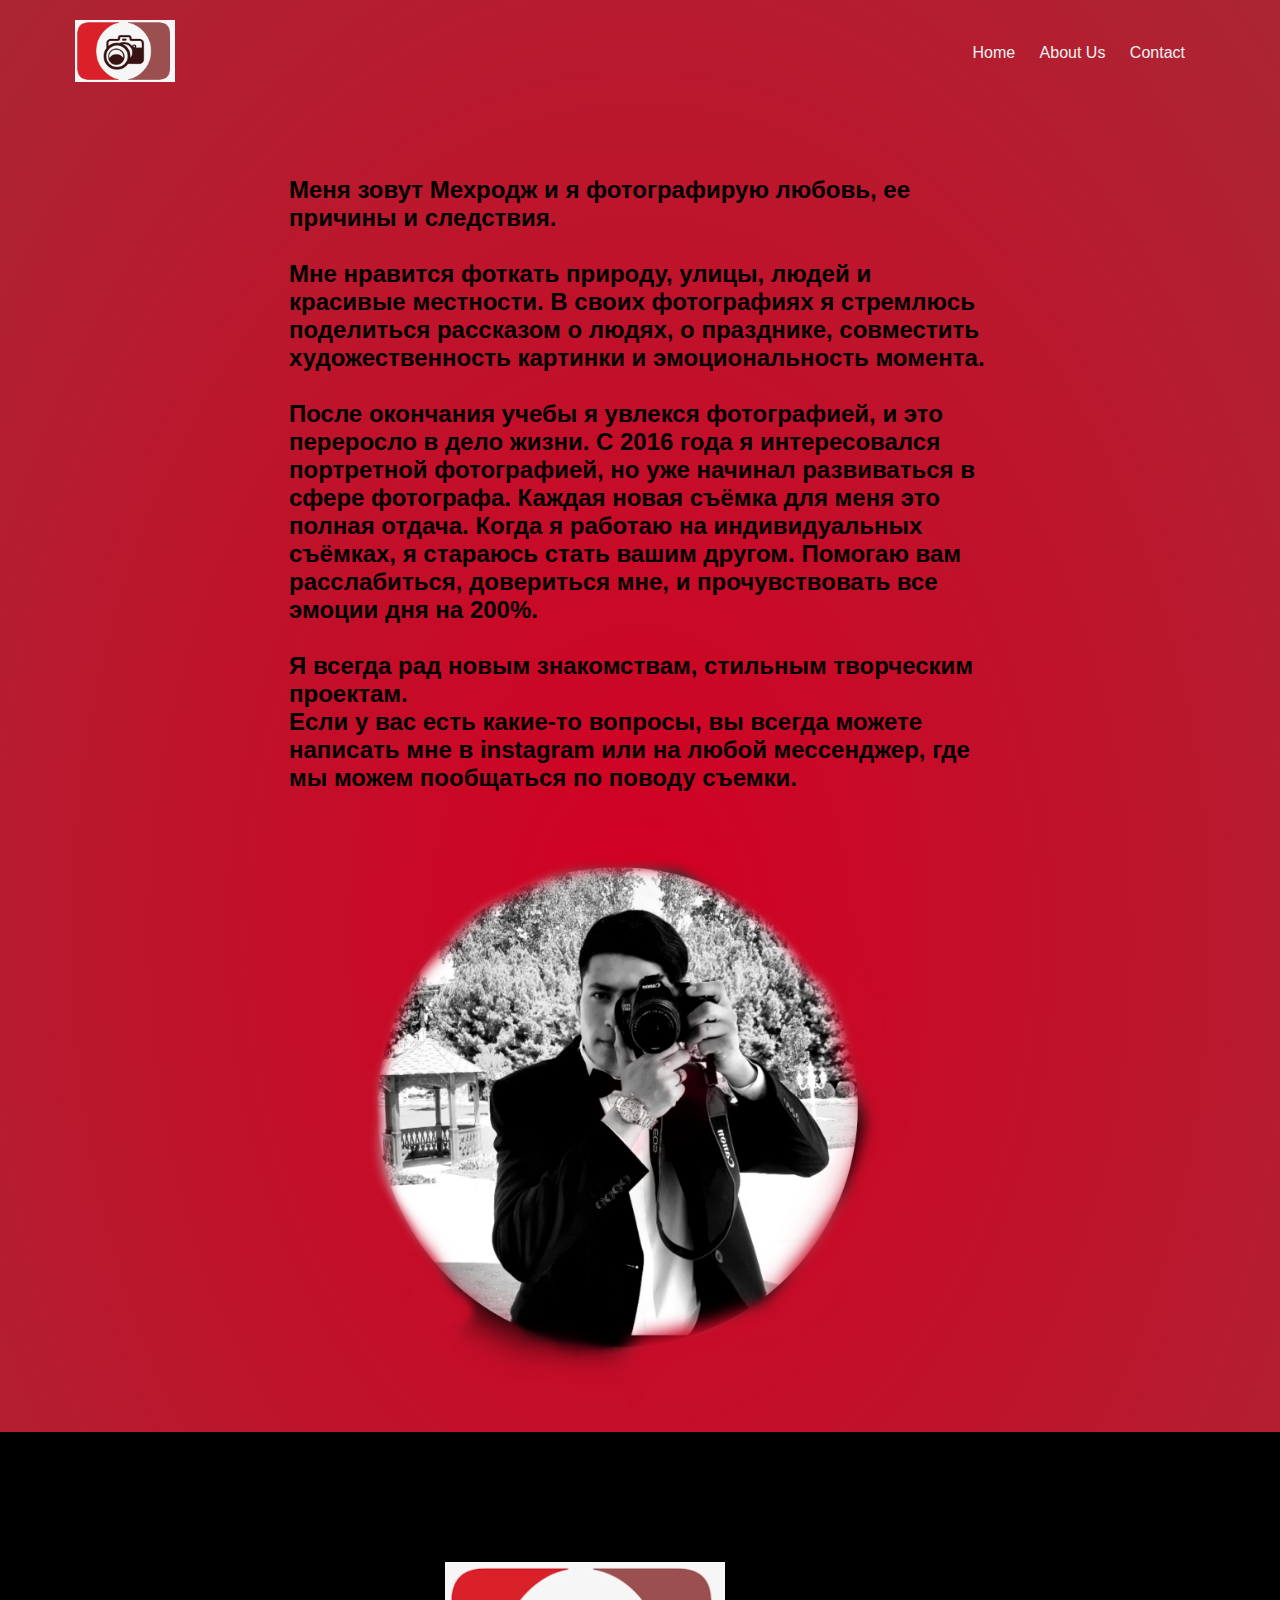
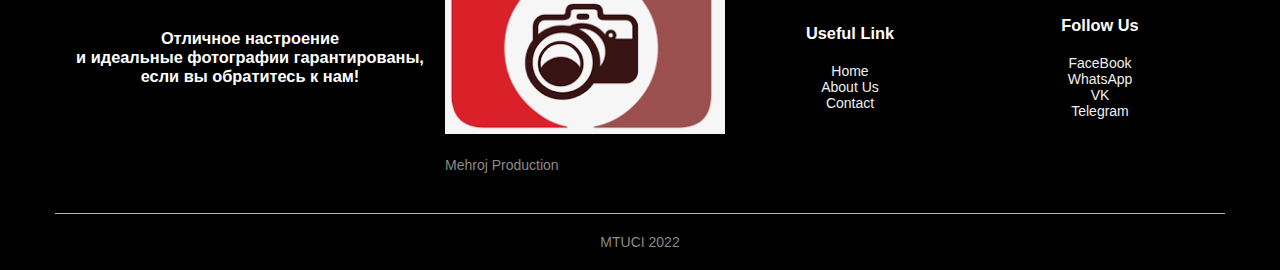
<file: about.html>
<!DOCTYPE html>
<html lang="en">
<head>
	<meta charset="UTF-8">
	<meta name="viewport" content="width=device-widht, initial-scale=1.0">
	<title>Website</title>
	<link rel="stylesheet" href="style.css">
	<link rel="preconnect" href="https://fonts.googleapis.com">
<link rel="preconnect" href="https://fonts.gstatic.com" crossorigin>
<link href="https://fonts.googleapis.com/css2?family=Grape+Nuts&family=Teko:wght@400;500;600&display=swap" rel="stylesheet">
</head>
<body>
 
<div class="header">
	<div class="container">
		<div class="navbar">
			<div class="logo">
				<img src="images/fotologo.png" width="100px">
			</div>
			<nav>
				<ul id="MenuItems">
					<li><a href="index.html">Home</a></li>
					<li><a href="about.html">About Us</a></li>
					<li><a href="contact.html">Contact</a></li>
				</ul>
			</nav>
			
			<img src="images/menu.png" class="menu-icon" 
			onclick="menutoggle()">
			</div>
	<div class="row">
		<div class="col-6">
		  <h2>
        	Меня зовут Мехродж и я фотографирую любовь, ее причины и следствия.<br>
			<br>Мне нравится фоткать природу, улицы, людей и красивые местности. 
			В своих фотографиях я стремлюсь поделиться рассказом о людях, о празднике, совместить художественность картинки и эмоциональность момента. </h2>
			<h2><br>После окончания учебы я увлекся фотографией, и это переросло в дело жизни. С 2016 года я интересовался портретной фотографией, но уже начинал развиваться в сфере фотографа. 
				   Каждая новая съёмка для меня это полная отдача. Когда я работаю на индивидуальных съёмках, я стараюсь стать вашим другом. Помогаю вам расслабиться, довериться мне, и прочувствовать все эмоции дня на 200%.<br> 
				  
				 
				 
				 <br>  Я всегда рад новым знакомствам, стильным творческим проектам.
	   
				  <br> Если у вас есть какие-то вопросы, вы всегда можете написать мне в instagram или на любой мессенджер, где мы можем пообщаться по поводу съемки.</h2>
				<br>
		 
		  
		  
	</div>
	<div class="col-3">
	<img src="images/123.png">
			 </div>
	</div>
</div>    	
    
	
			


 
<!------------ footer------>
<div class="footer">
	<div class="container">
		<div class="row">
			<div class="footer-col-1">
				<h3>Отличное настроение <br>и идеальные фотографии гарантированы, <br>
				если вы обратитесь к нам!</h3>
				
				
			</div>
			<div class="footer-col-2">
				<img src="images/fotologo.png" width="80px">
				<p>Mehroj Production</p> 
			</div>
			<div class="footer-col-3">
				<h3>Useful Link</h3>
				<ul>
					<li><a href="index.html">Home</a></li>
					<li><a href="about.html">About Us</a></li>
					<li><a href="contact.html">Contact</a></li>
				</ul>
			</div>
			<div class="footer-col-4">
				<h3>Follow Us</h3>
				<ul>
					<a href="https://www.facebook.com/meha.rahmatov"><li>FaceBook</li>
					<li><a href="https://wa.me/qr/XMCCRLHDVSW7I1">WhatsApp</a></li>
					<li><a href="https://vk.com/dyadya_me">VK</a></li>
					<li><a href="https://t.me/dyadya_me">Telegram</a></li>
				</ul>
			</div>
		</div>
		<hr>
		<p class="copyright">MTUCI 2022</p>
	</div>
</div>
<!----------js for toggle menu------->
<script>
	var MenuItems=document.getElementById("MenuItems");

	MenuItems.style.maxHeight="0px";

	function menutoggle()
	{
		if(MenuItems.style.maxHeight=="0px")
		{
			MenuItems.style.maxHeight="200px"
		}
		else
		{
			MenuItems.style.maxHeight="0px";
		}
	}
</script>
</body>
</html>
</file>
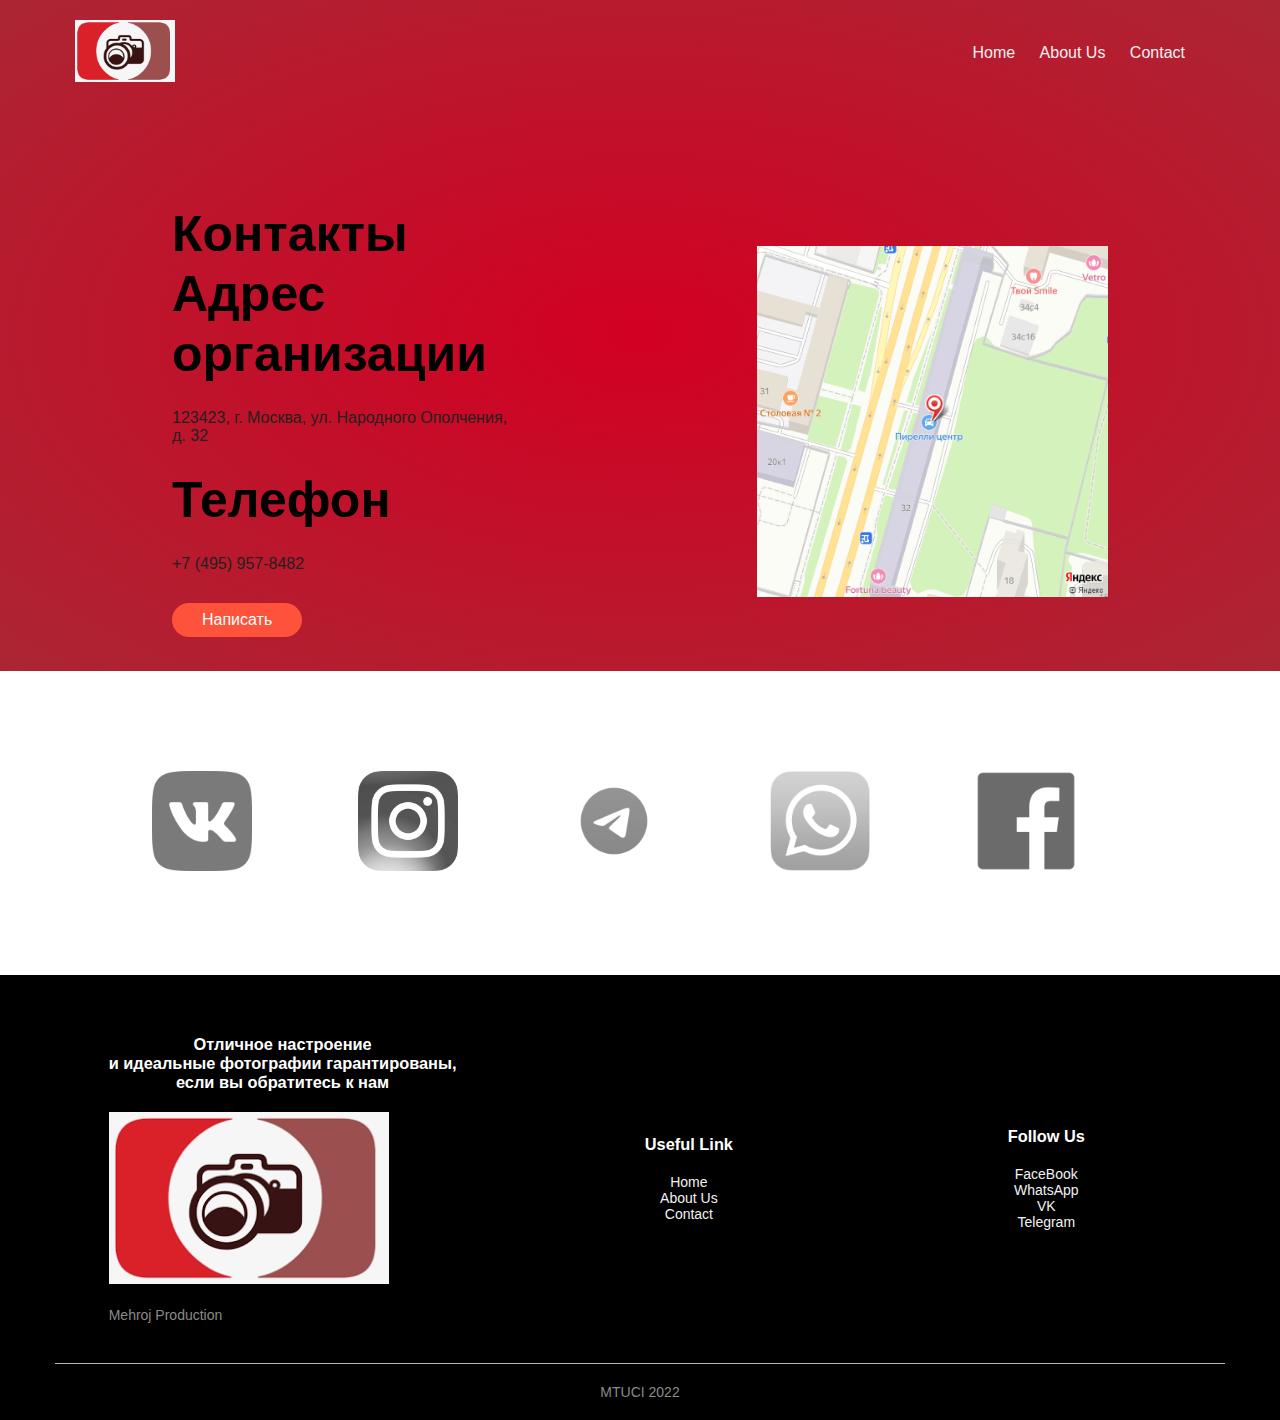
<file: contact.html>
<!DOCTYPE html>
<html lang="en">
<head>
	<meta charset="UTF-8">
	<meta name="viewport" content="width=device-widht, initial-scale=1.0">
	<title>Website</title>
	<link rel="stylesheet" href="style.css">
	<link rel="preconnect" href="https://fonts.googleapis.com">
<link rel="preconnect" href="https://fonts.gstatic.com" crossorigin>
<link href="https://fonts.googleapis.com/css2?family=Grape+Nuts&family=Teko:wght@400;500;600&display=swap" rel="stylesheet">
</head>
<body>
 
<div class="header">
	<div class="container">
		<div class="navbar">
			<div class="logo">
				<img src="images/fotologo.png" width="100px">
			</div>
			<nav>
				<ul id="MenuItems">
					<li><a href="index.html">Home</a></li>
					<li><a href="about.html">About Us</a></li>
					<li><a href="contact.html">Contact</a></li>
				</ul>
			</nav>
			
			<img src="images/menu.png" class="menu-icon" 
			onclick="menutoggle()">
			</div>
	<div class="row">
		<div class="col-2">
		  <h1>Контакты<br>Адрес организации</h1>
		  <p>123423, г. Москва, ул. Народного Ополчения, д. 32</p>
		  <h1>Телефон</h1>
		  <p>+7 (495) 957-8482</p>

		  <a href="https://t.me/dyadya_me" class="button">Написать</a>
	</div>
	 <div class="col-2">
	 	<img src="images/map.png">
	 	
	 </div>
		</div>
	</div>
</div>    	
    
	
			


 <!------------ brands------>
 <div class="brands">
 	<div class="small-container">
 		<div class="row">
 			<div class="col-5">
 				<a href="https://vk.com/dyadya_me"><img src="images/vklogo.png">
 			</div>
 			<div class="col-5">
 				<a href="https://instagram.com/meharadja777?igshid=YmMyMTA2M2Y="><img src="images/inslogo.png">
 			</div>
 			<div class="col-5">
 				<a href="https://t.me/dyadya_me"><img src="images/telegramlogo.png">
 			</div>
 			<div class="col-5">
 				<a href="https://wa.me/qr/XMCCRLHDVSW7I1"><img src="images/whlogo.png">
 			</div>
 			<div class="col-5">
 				<a href="https://www.facebook.com/meha.rahmatov"><img src="images/flogo.png">
 			</div>
 		</div>
 	</div>
 </div>
<!------------ footer------>
<div class="footer">
	<div class="container">
		<div class="row">
			<div class="footer-col-1">
				<h3>Отличное настроение <br>и идеальные фотографии гарантированы, <br>
				если вы обратитесь к нам</h3>
				
				
			</div>
			<div class="footer-col-2">
				<img src="images/fotologo.png" width="80px">
				<p>Mehroj Production</p>
			</div>
			<div class="footer-col-3">
				<h3>Useful Link</h3>
				<ul>
					<li><a href="index.html">Home</a></li>
					<li><a href="about.html">About Us</a></li>
					<li><a href="contact.html">Contact</a></li>
				</ul>
			</div>
			<div class="footer-col-4">
				<h3>Follow Us</h3>
				<ul>
					<a href="https://www.youtube.com/"><li>FaceBook</li>
					<li><a href="https://wa.me/qr/XMCCRLHDVSW7I1">WhatsApp</a></li>
					<li><a href="https://wa.me/qr/XMCCRLHDVSW7I1">VK</a></li>
					<li><a href="https://wa.me/qr/XMCCRLHDVSW7I1">Telegram</a></li>
				</ul>
			</div>
		</div>
		<hr>
		<p class="copyright">MTUCI 2022</p>
	</div>
</div>
<!----------js for toggle menu------->
<script>
	var MenuItems=document.getElementById("MenuItems");

	MenuItems.style.maxHeight="0px";

	function menutoggle()
	{
		if(MenuItems.style.maxHeight=="0px")
		{
			MenuItems.style.maxHeight="200px"
		}
		else
		{
			MenuItems.style.maxHeight="0px";
		}
	}
</script>
</body>
</html>
</file>
<file: style.css>
*{
	margin: 0;
	padding: 0;
	box-sizing: border-box;
}

body{		
	font-family: Arial, Helvetica, sans-serif; 
}
.navbar{
	display: flex;
	align-items: center;
	padding: 20px;
}
nav{
	flex: 1;
	text-align: right;
}
nav ul{
	display: inline-block;
	list-style-type: none;
}
nav ul li{
	display: inline-block;
	margin-right: 20px;
}
a{
	text-decoration: none;
	color: #F1F1F1;
}
p{
	color: #242020;
}
h5{
	color: #111213;
	font-size: 20px;
}
.container{
	max-width: 1500px;
	margin: auto;
	padding-left: 55px;
	padding-right: 55px;
}
.row{
	display: flex;
	align-items: center;
	flex-wrap:wrap;
	justify-content: space-around;
}
.col-2{
	flex-basis: 30%;
	min-width: 300px;
}
.col-2 img{
	max-width: 100%;
	padding: 70px 0;
}
.col-2 h1{
	font-size: 50px;
	line-height: 60px;
	margin: 25px 0;
}
.col-6{
	flex-basis: 60%;
	min-width: 200px;
}
.button{
	display: inline-block;
	background: #ff523b;
	color: #fff;
	padding: 8px 30px;
	margin: 30px 0;
	border-radius: 30px;
	transition: background 0.5s;
}

.button:hover{
	background: #563434;
}

.header{
	background: radial-gradient(#D30023,#AB2633);
}
.header .row{
	margin-top: 70px;
}
.categories{
	margin: 70px 0;
}
.col-3{
	flex-basis: 30%;
	min-width: 550px;
	margin-bottom: 10px;
}
.col-3 img{
	width: 100%;
}
.small-container{
	max-width: 1080px;
	margin: auto;
	padding-left: 25px;
	padding-right: 25px;
}
.col-4{
	flex-basis: 25%;
	padding: 10px;
	min-width: 200px;
	margin-bottom: 50px;
	transition: transform 0.5s;
}
.col-4 img{
	width: 100%;
}
.title{
	text-align: center;
	margin: 0 auto 80px;
	position: relative;
	line-height: 60px;
	color: #555;
}
.title::after{
	content: '';
	background: #ff523b;
	width: 80px;
	height: 5px;
	border-radius: 5px;
	position: absolute;
	bottom: 0;
	left: 50%;
	transform: translateX(-50%);

}

h4{
	color: #555;
	font-weight: normal;
}
.col-4 p{
	font-size: 14px;
}
.col-4:hover{
	transform: translateY(-5px);
}
/*-------offer-------*/
.offer{
	background: radial-gradient(#fff, #ffd6d6);
	margin-top: 80px;
	padding: 30px 0;
}
.col-2 .offer-img{
	padding: 50px;
}     	
small{
	color: #555;
}
/*-------brands-------------*/
.brands{
	margin: 100px auto;
}
.col-5{
	width: 100px;
}
.col-5 img{
	width: 100%;
	cursor: pointer;
	filter: grayscale(100%);
}
.col-5 img:hover{
	filter: grayscale(0%);
}
/*-----------footer---------*/
.footer{
	background: #000;
	color: #8a8a8a;
	font-size: 14px;
	padding: 60px 0 20px;
}
.footer p{
	color: #8a8a8a
}
.footer h3{
	color: #fff;
	margin-bottom: 20px;
}
.footer-col-1, .footer-col-2, .footer-col-3, .footer-col-4 {
	min-width: 250px;
	margin-bottom: 20px;
}
.footer-col-1{
	flex: 1;
	text-align: center;
}
.footer-col-2 img{
	width: 280px;
	margin-bottom: 20px;
}
.footer-col-3, .footer-col-4{
	flex-basis: 12%;
	text-align: center;
}
ul{
	list-style-type: none;
}
.app-logo{
	margin-top: 20px;
}
.app-logo img{
	width: 140px;
}
.footer hr{
	border: none;
	background: #b5b5b5;
	height: 1px;
	margin: 20px 0;
}
.copyright{
	text-align: center;
}
.menu-icon{
	width: 28px;
	margin-left: 300px;
	display: none;
}
/*--------media for menu------*/
@media only screen and (max-width: 800px){
	nav ul{
		position: absolute;
		top: 70px;
		left: 0;
		background: #333;
		width: 100%;
		overflow: hidden;
		transition: max-height 0.5s;
	}
	nav ul li{
		display: block;
		margin-right: 50px;
		margin-top: 10px;
		margin-bottom: 10px;
	}
	nav ul li a{
		color: #fff;
	}
	.menu-icon{
		display: block;
		cursor: pointer;
	}
}


/*------------all product--------*/

.row-2{
	justify-content: space-between;
	margin: 100px auto 50px;

}
select {
	border: 1px solid #ff5233; 
	padding: 5px;
}
select:focus{
	outline: none;
}


/*---media query for less than 600 screen size---*/
@media only screen and (max-width: 800px){
	.row{
		text-align: center;
	}
	.col-2, .col-3, .col-4{
		flex-basis: 100%;
	}
	.single-product .row{
		text-align: left;
	}
	.single-product .col-2{
		padding: 20px 0;
	}
	.single-product h1{
		font-size: 26px;
		line-height: 26px;
	}
	.cart-info p{
		display: none;

	}
}
</file>
